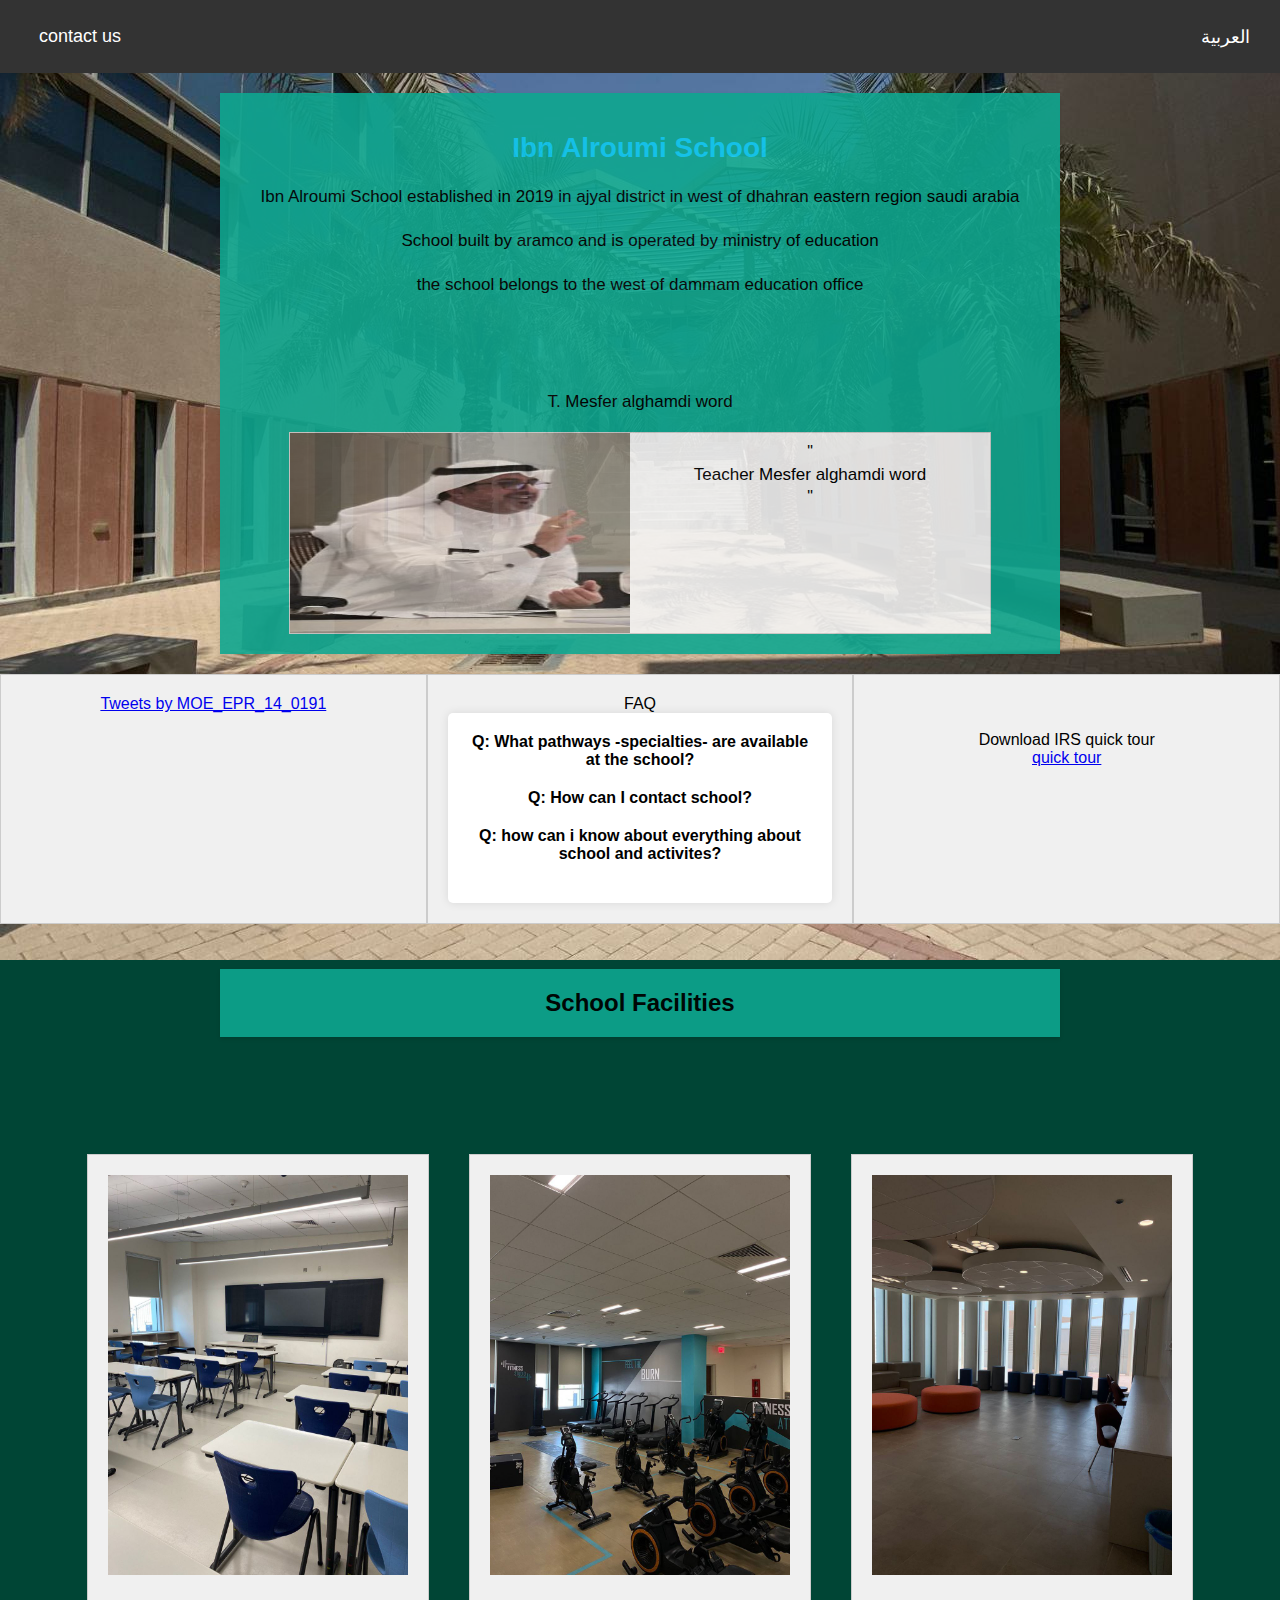
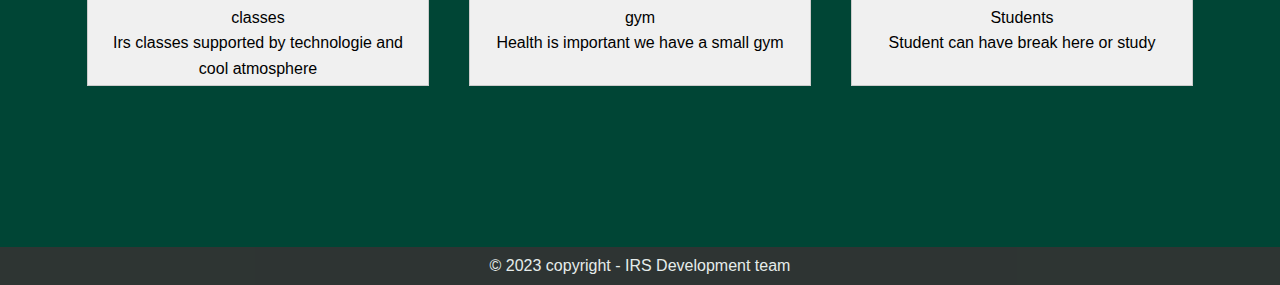
<file: index.html>
<!DOCTYPE html>
<html lang="en">
<head>
    <meta charset="UTF-8">
    <meta name="viewport" content="width=device-width, initial-scale=1.0">

    <title>Ibn alroumi school</title>
    <link rel="icon" type="images/x-icon" href="media/logo.png" />

    <link rel="stylesheet" href="css/style.css">
    <link rel="stylesheet" href="css/new.css">
    <link rel="stylesheet" href="css/topBar.css">
    <link rel="stylesheet" href="css/tour.css">
    <link rel="stylesheet" href="css/header.css">


</head>
<body>

    <div class="top-bar">
        <div class="left-section">
            <a href="contact.html">contact us</a>
        </div>

        <div class="right-section">
            <a href="ar.html">العربية</a>
        </div>
    </div>

    <header class = "heaWall" >
        <div class= "container">
            <h1>Ibn Alroumi School</h1>
            <p> Ibn Alroumi School established in 2019 in ajyal district in west of dhahran eastern region saudi arabia</p>
            <p>School built by aramco and is operated by ministry of education </p>
            <p style="margin-bottom: 90px;">the school belongs to the west of dammam education office</p>
          
            
            <p>T. Mesfer alghamdi word</p>
            <div class="mdeer">
                <div class="image">
                    <img style="transform: scaleX(-1);" src="media/mdeer.jpeg">
                </div>
                <div class="text">
                    "<p> Teacher Mesfer alghamdi word</p>"
                </div>
            </div>
        </div>
    </header>
    
    <div class="news-container">
        <div class="news-block"> 

	<a class="twitter-timeline" data-width="380" data-height="275" data-theme="dark" href="https://twitter.com/MOE_EPR_14_0191?ref_src=twsrc%5Etfw">Tweets by MOE_EPR_14_0191</a> <script async src="https://platform.twitter.com/widgets.js" charset="utf-8"></script> 
	
	</div>
    
        <div class="news-block">FAQ
    
            <div class="faq-container">
                <div class="faq-item">
                    <div class="faq-question">Q: What pathways -specialties- are available at the school?</div>
                    <div class="faq-answer">A: General path and Computer Science and engineer.</div>
                </div>
                
                <div class="faq-item">
                    <div class="faq-question">Q: How can I contact school?</div>
                    <div class="faq-answer">A: You can through our contact us page in the top bar.</div>
                </div>
                
                <div class="faq-item">
                    <div class="faq-question">Q: how can i know about everything about school and activites?</div>
                    <div class="faq-answer">A: Follow us on twitter | X !</div>
    
                </div>
            
            </div>
        </div>

        <div class="news-block"><br><br>Download IRS quick tour
            <br>
            <a href="https://drive.google.com/file/d/1gwuojQ0QbZMwYr6d9tN6UXX-LVjiciae/view?usp=sharing">quick tour</a>
        </div>

    </div>
    
    <!-- school facilities -->
    <div class = "wallp">
        <div style = "padding: 5vh;">   
            <h2 class="container" style = "text-align: center;">School Facilities </h2>     
            <div class = "rec">
                <div class="rectangle">
                    <img src="media/class.jpeg" alt="صورة 1">
                    <p>classes <br> Irs classes supported by technologie and cool atmosphere</p>
                </div>
                <div class="rectangle">
                    <img src="media/exercise.jpeg" alt="صورة 2">
                    <p>gym <br> Health is important we have a small gym</p>
                </div>
                <div class="rectangle">
                    <img src="media/stChill.jpeg" alt="صورة 3">
                    <p>Students <br> Student can have break here or study </p>
                </div>
            </div>
        </div>
    </div>

    <script>
        const faqQuestions = document.querySelectorAll('.faq-question');
        
        faqQuestions.forEach(question => {
            question.addEventListener('click', () => {
                const answer = question.nextElementSibling;
                answer.classList.toggle('show');
            });
        });
    </script>

    <div class="footer">
        &copy; 2023 copyright - IRS Development team
    </div>
</body>
</html>
</file>
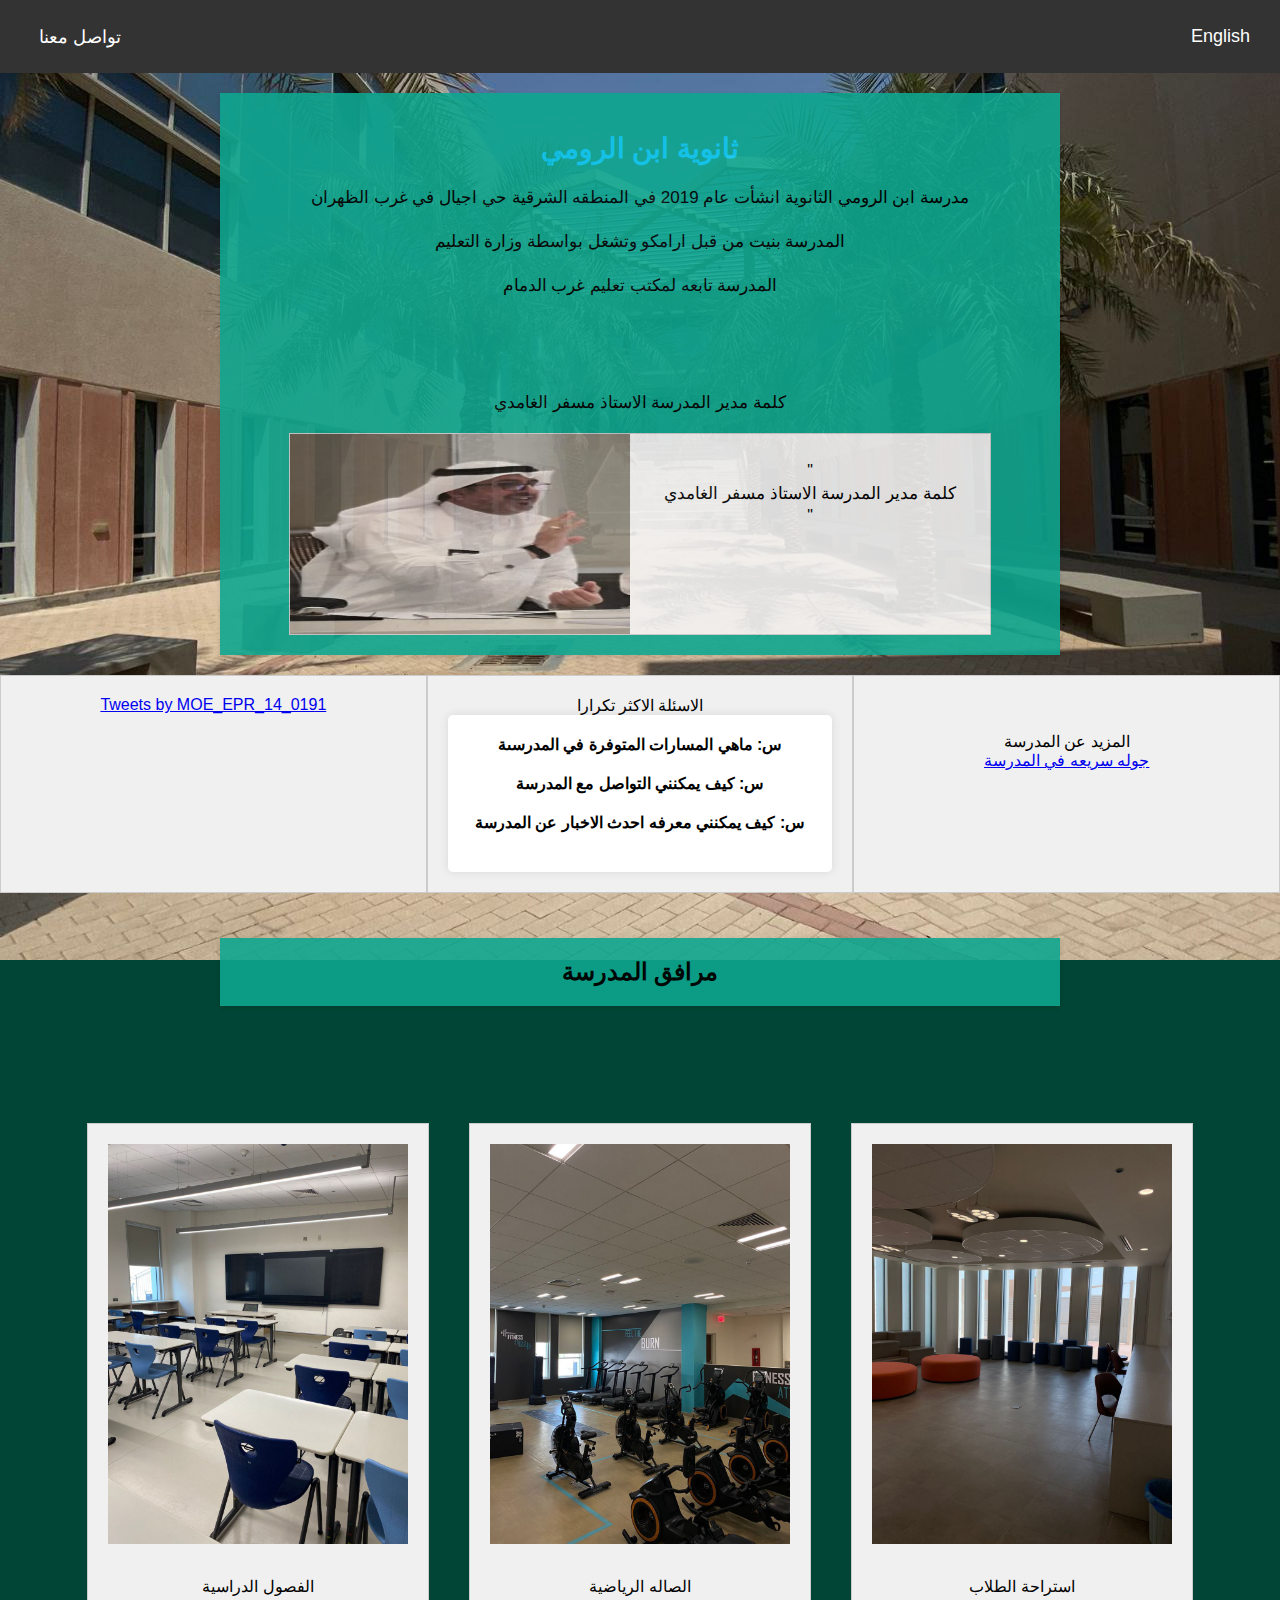
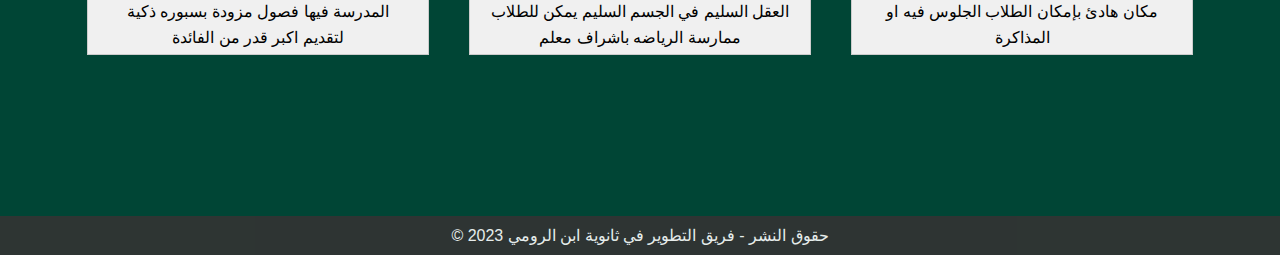
<file: ar.html>
<!DOCTYPE html>
<html lang="ar">
<head>
    <meta charset="UTF-8">
    <meta name="viewport" content="width=device-width, initial-scale=1.0">
    <title>ثانوية ابن الرومي</title>

    <link rel="icon" type="images/x-icon" href="media/logo.png" />

    <link rel="stylesheet" href="css/style.css">
    <link rel="stylesheet" href="css/new.css">
    <link rel="stylesheet" href="css/topBar.css">
    <link rel="stylesheet" href="css/tour.css">
    <link rel="stylesheet" href="css/header.css">

</head>
<body>
    <div class="top-bar">
        <div class="left-section">
            <a href="contact.html">تواصل معنا</a>
        </div>

        <div class="right-section">
            <a href="index.html">English</a>
        </div>
    </div>

    <header class = "heaWall" >
        <div class= "container">
            <h1>ثانوية ابن الرومي</h1>
            <p> مدرسة ابن الرومي الثانوية انشأت عام 2019 في المنطقه الشرقية حي اجيال في غرب الظهران</p>
            <p>المدرسة بنيت من قبل ارامكو وتشغل بواسطة وزارة التعليم  </p>
            <p style="margin-bottom: 90px;">المدرسة تابعه لمكتب تعليم غرب الدمام</p>
          
            
            <p>كلمة مدير المدرسة الاستاذ مسفر الغامدي</p>
            <div class="mdeer">
                <div class="image">
                    <img style="transform: scaleX(-1);" src="media/mdeer.jpeg">
                </div>
                <div class="text">
                    <br>
                    "<p>كلمة مدير المدرسة الاستاذ مسفر الغامدي</p>"
                </div>
            </div>
        </div>
    </header>
    
    <div class="news-container">
        <div class="news-block"> 
            <a class="twitter-timeline" data-width="380" data-height="275" data-theme="dark" href="https://twitter.com/MOE_EPR_14_0191?ref_src=twsrc%5Etfw">Tweets by MOE_EPR_14_0191</a> <script async src="https://platform.twitter.com/widgets.js" charset="utf-8"></script> 
        </div>
    
        <div class="news-block">الاسئلة الاكثر تكرارا
    
            <div class="faq-container">
                <div class="faq-item">
                    <div class="faq-question">س: ماهي المسارات المتوفرة في المدرسىة</div>
                    <div class="faq-answer">ج: المسار العام ومسار علوم الحاسب والهندسة</div>
                </div>
                
                <div class="faq-item">
                    <div class="faq-question"> س: كيف يمكنني التواصل مع المدرسة </div>
                    <div class="faq-answer">ج: عن طريق تواصل معنا اعلى الصفحه او زياره المدرسه</div>
                </div>
                
                <div class="faq-item">
                    <div class="faq-question">س: كيف يمكنني معرفه احدث الاخبار عن المدرسة</div>
                    <div class="faq-answer"> X | ج: عن طريق تويتر</div>
    
                </div>
            
            </div>
        </div>

        <div class="news-block"> <br> <br>المزيد عن المدرسة
            <br>
            <a href="https://drive.google.com/file/d/1gwuojQ0QbZMwYr6d9tN6UXX-LVjiciae/view?usp=sharing">جوله سريعه في المدرسة</a>
        </div>
    </div>
    
    <!-- school facilities -->
    <div class = "wallp">
        <div style = "padding: 5vh;">   
            <h2 class="container" style = "text-align: center;">مرافق المدرسة </h2>     
            <div class = "rec">
                <div class="rectangle">
                    <img src="media/class.jpeg" alt="صورة 1">
                    <p>الفصول الدراسية <br> المدرسة فيها فصول مزودة بسبوره ذكية لتقديم اكبر قدر من الفائدة </p>
                </div>
                <div class="rectangle">
                    <img src="media/exercise.jpeg" alt="صورة 2">
                    <p> الصاله الرياضية <br> العقل السليم في الجسم السليم يمكن للطلاب ممارسة الرياضه باشراف معلم</p>
                </div>
                <div class="rectangle">
                    <img src="media/stChill.jpeg" alt="صورة 3">
                    <p> استراحة الطلاب <br> مكان هادئ بإمكان الطلاب الجلوس فيه او المذاكرة</p>
                </div>
            </div>
        </div>
    </div>

    <script>
        const faqQuestions = document.querySelectorAll('.faq-question');
        
        faqQuestions.forEach(question => {
            question.addEventListener('click', () => {
                const answer = question.nextElementSibling;
                answer.classList.toggle('show');
            });
        });
    </script>

    <div class="footer">
        &copy; 2023 حقوق النشر - فريق التطوير في ثانوية ابن الرومي  
    </div>
</body>
</html>
</file>
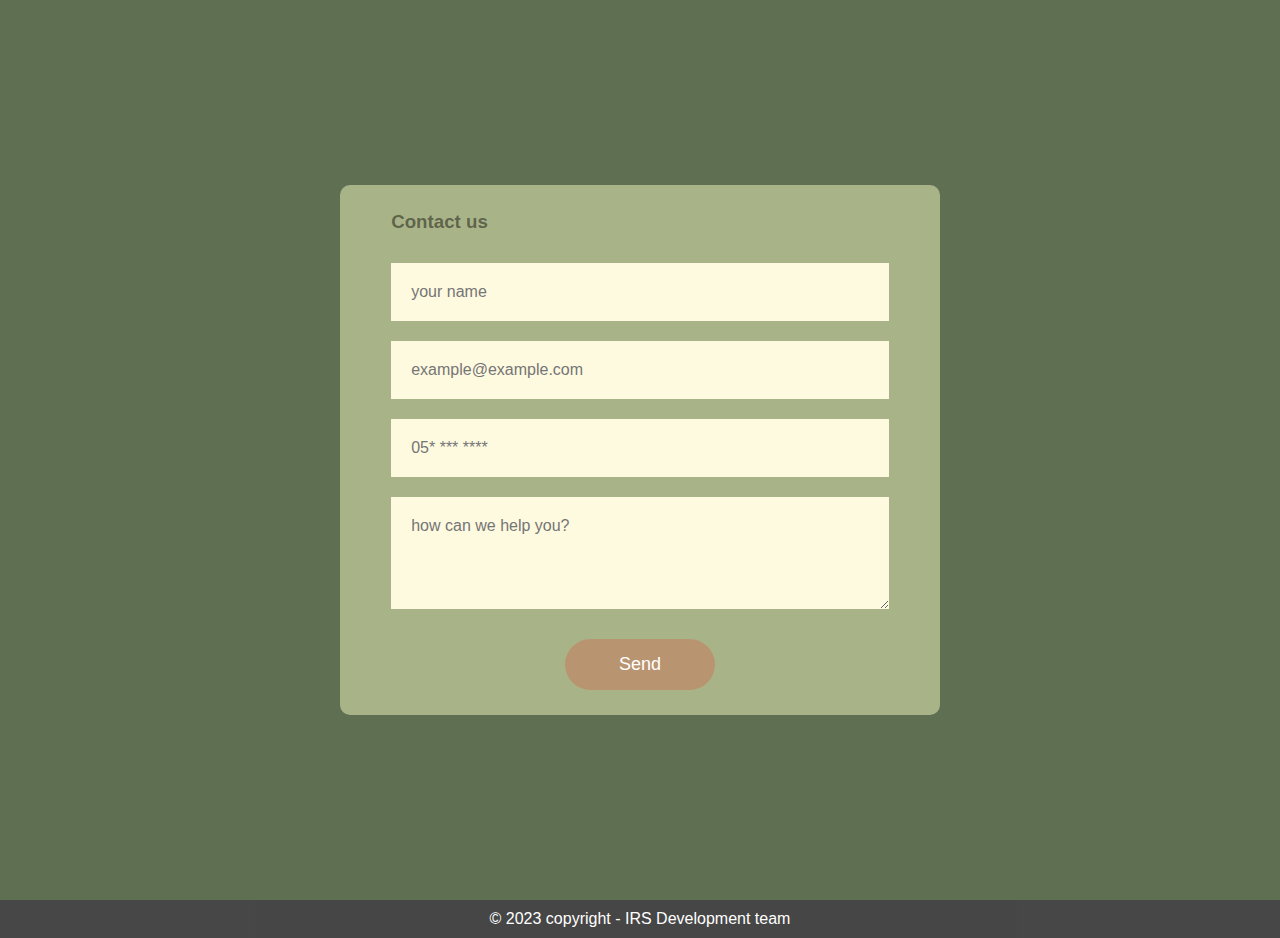
<file: contact.html>
<!DOCTYPE html>
<html lang="en">
<head>
    <meta charset="UTF-8">
    <meta name="viewport" content="width=device-width, initial-scale=1.0">
    <title>Contact us</title>
    <link rel="stylesheet" href="css/topBar.css">
    <link rel="stylesheet" href="css/contact.css">
</head>
<body>
    <div class = "container">
        <form onsubmit="sendEmail(); reset(); return false;">
            <h3>Contact us</h3>
            <input type="text" id="name" placeholder="your name" required>
            <input type="email" id="email" placeholder="example@example.com" required>
            <input type="text" id="phone" placeholder="05* *** ****" required>
            <textarea id="message" rows="4" placeholder="how can we help you?"></textarea>
            <button type="submit">Send</button>
        </form>
    </div>    
    <script src="https://smtpjs.com/v3/smtp.js"></script>
    <script>
        function sendEmail(){
            Email.send({
                SecureToken : "6e1745d4-2d21-4d9b-94a0-39832ebf9c0e",
                To : 'irschool01@gmail.com',
                From : 'contact@ibnalroumi.com',
                Subject : "New email from contact us",
                Body : "Name: " + document.getElementById("name").value
                + "<br> Email: " + document.getElementById("email").value
                + "<br> phone number: "+ document.getElementById("phone").value
                + "<br> message: "+ document.getElementById("message").value
             }).then(
             message => alert("Message sent succesfully")
             );
        }
    </script>
    <div class="footer">
        &copy; 2023 copyright - IRS Development team
    </div>
</body>
</html>
</file>
<file: css/new.css>
/* Style the news container */
.news-container {
    display: flex;
    flex-wrap: wrap;
}

/* Style each news block */
.news-block {
    flex: 1;
    background-color: #f0f0f0;
    border: 1px solid #ccc;
    padding: 20px;
    text-align: center;
    box-sizing: border-box;
}

/* Style the FAQ container */
.faq-container {
    background-color: #ffffff;
    box-shadow: 0 0 10px rgba(0, 0, 0, 0.1);
    border-radius: 5px;
    padding: 20px;
    margin: 0;
}

/* Style FAQ items */
.faq-item {
    margin-bottom: 20px;
}

/* Style FAQ questions */
.faq-question {
    font-weight: bold;
    cursor: pointer;
}

/* Style FAQ answers */
.faq-answer {
    display: none;
}

/* Show FAQ answers when active */
.faq-answer.show {
    display: block;
}

/* Media query for screens smaller than 768px */
@media screen and (max-width: 768px) {
    /* Stack news blocks vertically */
    .news-container {
        flex-direction: column;
    }

    /* Reset margin for FAQ items */
    .faq-item {
        margin-bottom: 10px;
    }
}
</file>
<file: css/topBar.css>
.top-bar {
    background-color: #333;
    color: #fff;
    display: flex;
    height: 8vh;
    justify-content: space-between;
    align-items: center;
    padding: 0.5px 20px;
}

.right-section {
    display: flex;
    align-items: center;
}

.right-section a {
    text-decoration: none;
    color: #fff;
    margin-right: 10px;
    font-size: 18px;

    font-size: 18px;

}

.left-section a {
    text-decoration: none;
    color: #fff;
    font-size: 18px;
    margin-left: 19px;
    }

.top-bar a:hover {
    text-decoration: underline;
}








.description {
    padding: 20px;
}

.footer {
    background-color: #333; /* لون خلفية الشريط السفلي */
    color: #fff; /* لون النص في الشريط السفلي */
    text-align: center;
    padding: 10px 0;
    opacity: 0.9;

}
</file>
<file: css/tour.css>
/* Default styles for larger screens */
.rec {
    display: flex;
    justify-content: center;
    align-items: center;
    height: 85vh;
    margin: 0;
    overflow: auto; /* Enable scrolling for small screens */
}

.rectangle {
    width: 300px;
    padding: 20px;
    border: 1px solid #ccc;
    margin: 20px;
    text-align: center;
    background-color: #f0f0f0;
    height: 490px;
}

.rectangle img {
    max-width: 100%;
    max-height: 100%;
    margin-bottom: 10px;
}

.rectangle p {
    font-size: 16px;
}

/* Media query for mobile screens */
@media (max-width: 600px) {
    .rec {
        height: auto; /* Let the content determine the height */
        flex-direction: column; /* Stack children vertically */
        padding: 10px; /* Reduce padding for spacing */
    }

    .rectangle {
        width: 100%; /* Use the full width of the screen */
        height: auto; /* Let the content determine the height */
        margin: 10px 0; /* Reduce vertical margin for spacing */
    }
}
</file>
<file: css/header.css>
/* Default styles for larger screens */
.mdeer {
    display: flex;
    border: 1px solid #ccc;
    width: 700px;
    height: 200px;
    justify-content: center;
    margin: auto;
}

.image {
    flex: 1;
}

.image img {
    width: 100%;
    height: 100%;
    display: block;
}

.text {
    flex: 1;
    padding: 10px;
    background-color: #f5f5f5;
}

.text p {
    margin: 0;
}

/* Media query for mobile phones */
@media (max-width: 600px) {
    .mdeer {
        width: 100%; /* Use the full width of the screen */
        height: auto; /* Let the content determine the height */
        flex-direction: column; /* Stack children vertically */
    }

    .image {
        flex: none; /* Don't stretch the image */
        order: 1; /* Move the image below the text */
    }

    .text {
        flex: none; /* Don't stretch the text */
        order: 2; /* Move the text above the image */
    }
}
</file>
<file: css/contact.css>
*{
    margin: 0;
    padding: 0;
    box-sizing: border-box;
    font-family: 'poppins', sans-serif;
}

.container{
    width: 100%;
    height: 100vh;
    background-color: #5F6F52;
    display: flex;
    align-items: center;
    justify-content: center;
}

form{
    background: #A9B388;
    display: flex;
    flex-direction: column;
    padding: 2vw 4vw;
    width: 90%;
    max-width: 600px;
    border-radius: 10px;
}

form h3{
    color: rgba(0, 0, 0, 0.462);
    font-weight: 800;
    margin-bottom: 20px;
}

form input, form textarea{
    border: 0;
    margin: 10px 0;
    padding: 20px;
    outline: none;
    background: #FEFAE0;
    font-size: 16px;
}

form button{
    padding: 15px;
    background: #B99470;
    color: #fff;
    font-size: 18px;
    border: 0;
    outline: none;
    cursor: pointer;
    width: 150px;
    margin: 20px auto 0;
    border-radius: 30px;
}
</file>
<file: css/style.css>
/* Reset body styles and set a background color */
body {
    margin: 0;
    padding: 0;
    font-family: Arial, sans-serif;
    background-color: #004535; /* Light green color */
}

/* Adjust the container width for smaller screens */
@media (max-width: 768px) {
    .container {
        max-width: 100%;
    }
    /* You can adjust other styles as needed for smaller screens here */
}

/* Styles for the container */
.container {
    max-width: 800px;
    margin: auto;
    padding: 20px;
    background-color: rgb(14, 167, 144);
    box-shadow: 0 2px 4px rgba(0, 0, 0, 0.1);
    opacity: 0.89;
}

/* Styles for the header */
header {
    text-align: center;
    padding: 20px 0;
}

/* Styles for the .wallp background */
.wallp {
    background-image: url("../media/school.jpeg");
    background-size: cover;
    background-repeat: no-repeat;
    background-attachment: fixed;
    /* You can adjust other background styles as needed */
}

/* Styles for the .heaWall background */
.heaWall {
    background-image: url("../media/wall.jpeg");
    background-size: cover;
    background-repeat: no-repeat;
    background-attachment: fixed;
    /* You can adjust other background styles as needed */
}

/* Styles for heading (h1) */
h1 {
    font-size: 28px;
    color: #0dcaf0; /* Blue color */
}

/* Styles for paragraphs (p) */
p {
    font-size: 17px;
    line-height: 1.6;
}

/* Media query for smaller screens */
@media (max-width: 768px) {
    /* You can add additional styles for smaller screens here */
}
</file>
